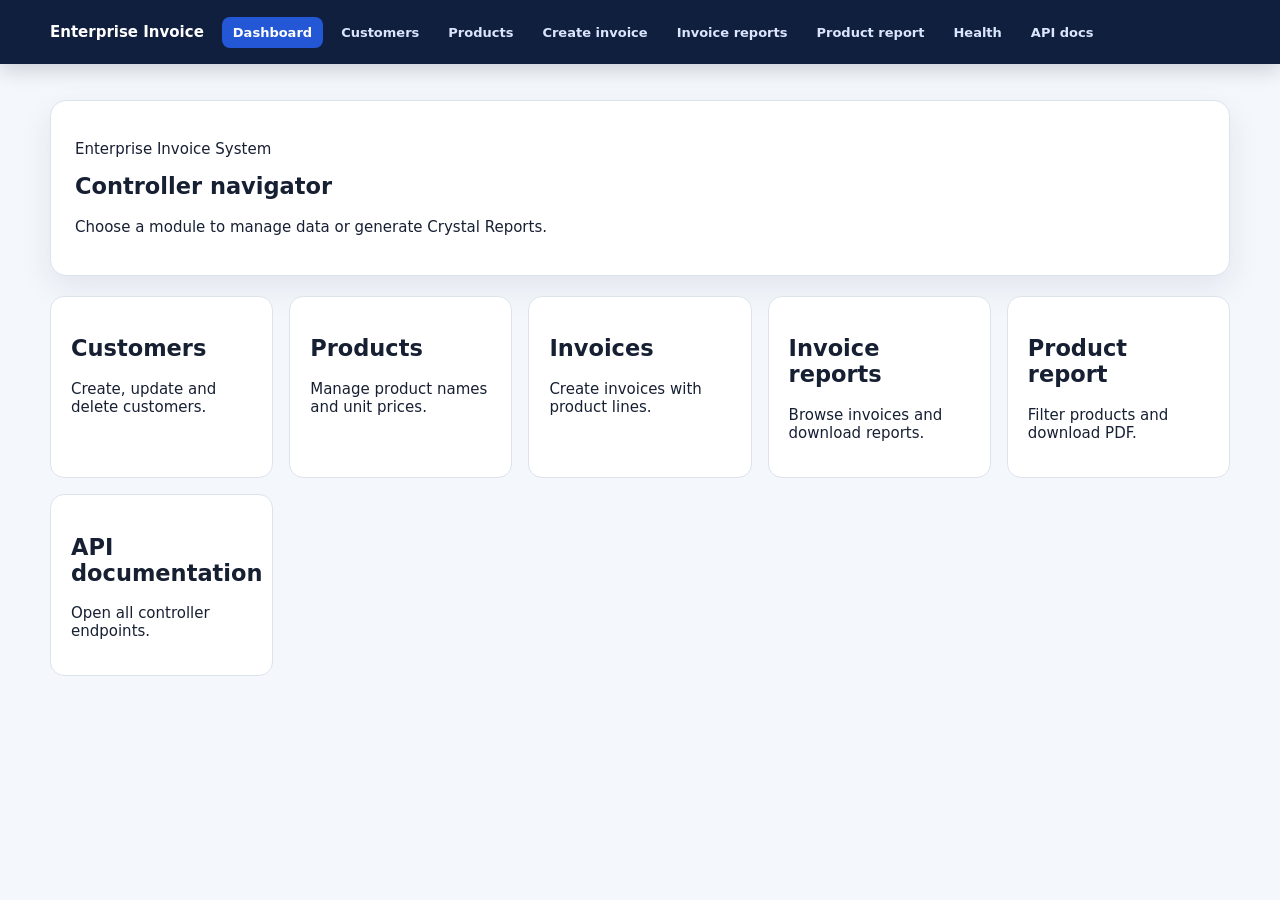
<file: backend/EnterpriseInvoiceSystem/Frontend/dashboard.html>
<!doctype html><html><head><meta charset="utf-8"><meta name="viewport" content="width=device-width,initial-scale=1"><title>Dashboard</title><link rel="stylesheet" href="css/app-nav.css"><link rel="stylesheet" href="css/admin.css"></head><body><main class="admin-shell"><section class="hero"><p>Enterprise Invoice System</p><h1>Controller navigator</h1><p>Choose a module to manage data or generate Crystal Reports.</p></section><section class="grid"><a class="nav-card" href="customers.html"><h2>Customers</h2><p>Create, update and delete customers.</p></a><a class="nav-card" href="products.html"><h2>Products</h2><p>Manage product names and unit prices.</p></a><a class="nav-card" href="invoice-create.html"><h2>Invoices</h2><p>Create invoices with product lines.</p></a><a class="nav-card" href="index.html"><h2>Invoice reports</h2><p>Browse invoices and download reports.</p></a><a class="nav-card" href="product-report.html"><h2>Product report</h2><p>Filter products and download PDF.</p></a><a class="nav-card" href="../swagger"><h2>API documentation</h2><p>Open all controller endpoints.</p></a></section></main><script src="js/app-nav.js"></script></body></html>
</file>
<file: backend/EnterpriseInvoiceSystem/Frontend/css/app-nav.css>
.app-nav{position:sticky;top:0;z-index:1000;background:#0f1f3d;color:#fff;box-shadow:0 5px 20px #0f172a30}.app-nav-inner{width:min(calc(100% - 32px),1180px);margin:auto;display:flex;align-items:center;gap:18px;min-height:64px}.app-brand{color:#fff;font-weight:800;text-decoration:none;white-space:nowrap}.app-nav-links{display:flex;gap:7px;flex-wrap:wrap}.app-nav-link{padding:8px 11px;border-radius:8px;color:#dbe5ff;text-decoration:none;font-size:13px;font-weight:700}.app-nav-link:hover,.app-nav-link.active{background:#2457d6;color:#fff}@media(max-width:760px){.app-nav-inner{align-items:flex-start;flex-direction:column;padding:12px 0}.app-nav-links{padding-bottom:5px}}
</file>
<file: backend/EnterpriseInvoiceSystem/Frontend/css/admin.css>
body{margin:0;background:#f4f7fb;color:#172033;font:15px system-ui}.admin-shell{width:min(calc(100% - 32px),1180px);margin:36px auto}.hero,.card{background:#fff;border:1px solid #dce3ed;border-radius:16px;box-shadow:0 12px 32px #1e335716}.hero,.card{padding:24px}.hero h1,.card h2{margin-top:0}.grid{display:grid;grid-template-columns:repeat(auto-fit,minmax(220px,1fr));gap:16px;margin-top:20px}.nav-card{display:block;padding:20px;background:#fff;border:1px solid #dce3ed;border-radius:14px;color:#172033;text-decoration:none}.nav-card:hover{border-color:#2457d6;transform:translateY(-2px)}form{display:flex;flex-wrap:wrap;gap:10px;align-items:end;margin:18px 0}label{display:grid;gap:6px;font-weight:700;font-size:13px}input,select,button{min-height:42px;padding:8px 11px;border:1px solid #cbd5e1;border-radius:8px;font:inherit}button{background:#2457d6;color:#fff;border:0;font-weight:700;cursor:pointer}.secondary{background:#64748b}.danger{background:#b42318}.message{min-height:24px;color:#475569}.table-wrap{overflow:auto}table{width:100%;border-collapse:collapse}th,td{padding:12px;border-top:1px solid #dce3ed;text-align:left}th{background:#f8fafc}.actions{display:flex;gap:7px}.line-row{display:grid;grid-template-columns:1fr 130px auto;gap:9px;margin:9px 0}@media(max-width:650px){.line-row{grid-template-columns:1fr}.admin-shell{width:min(calc(100% - 20px),1180px)}}
</file>
